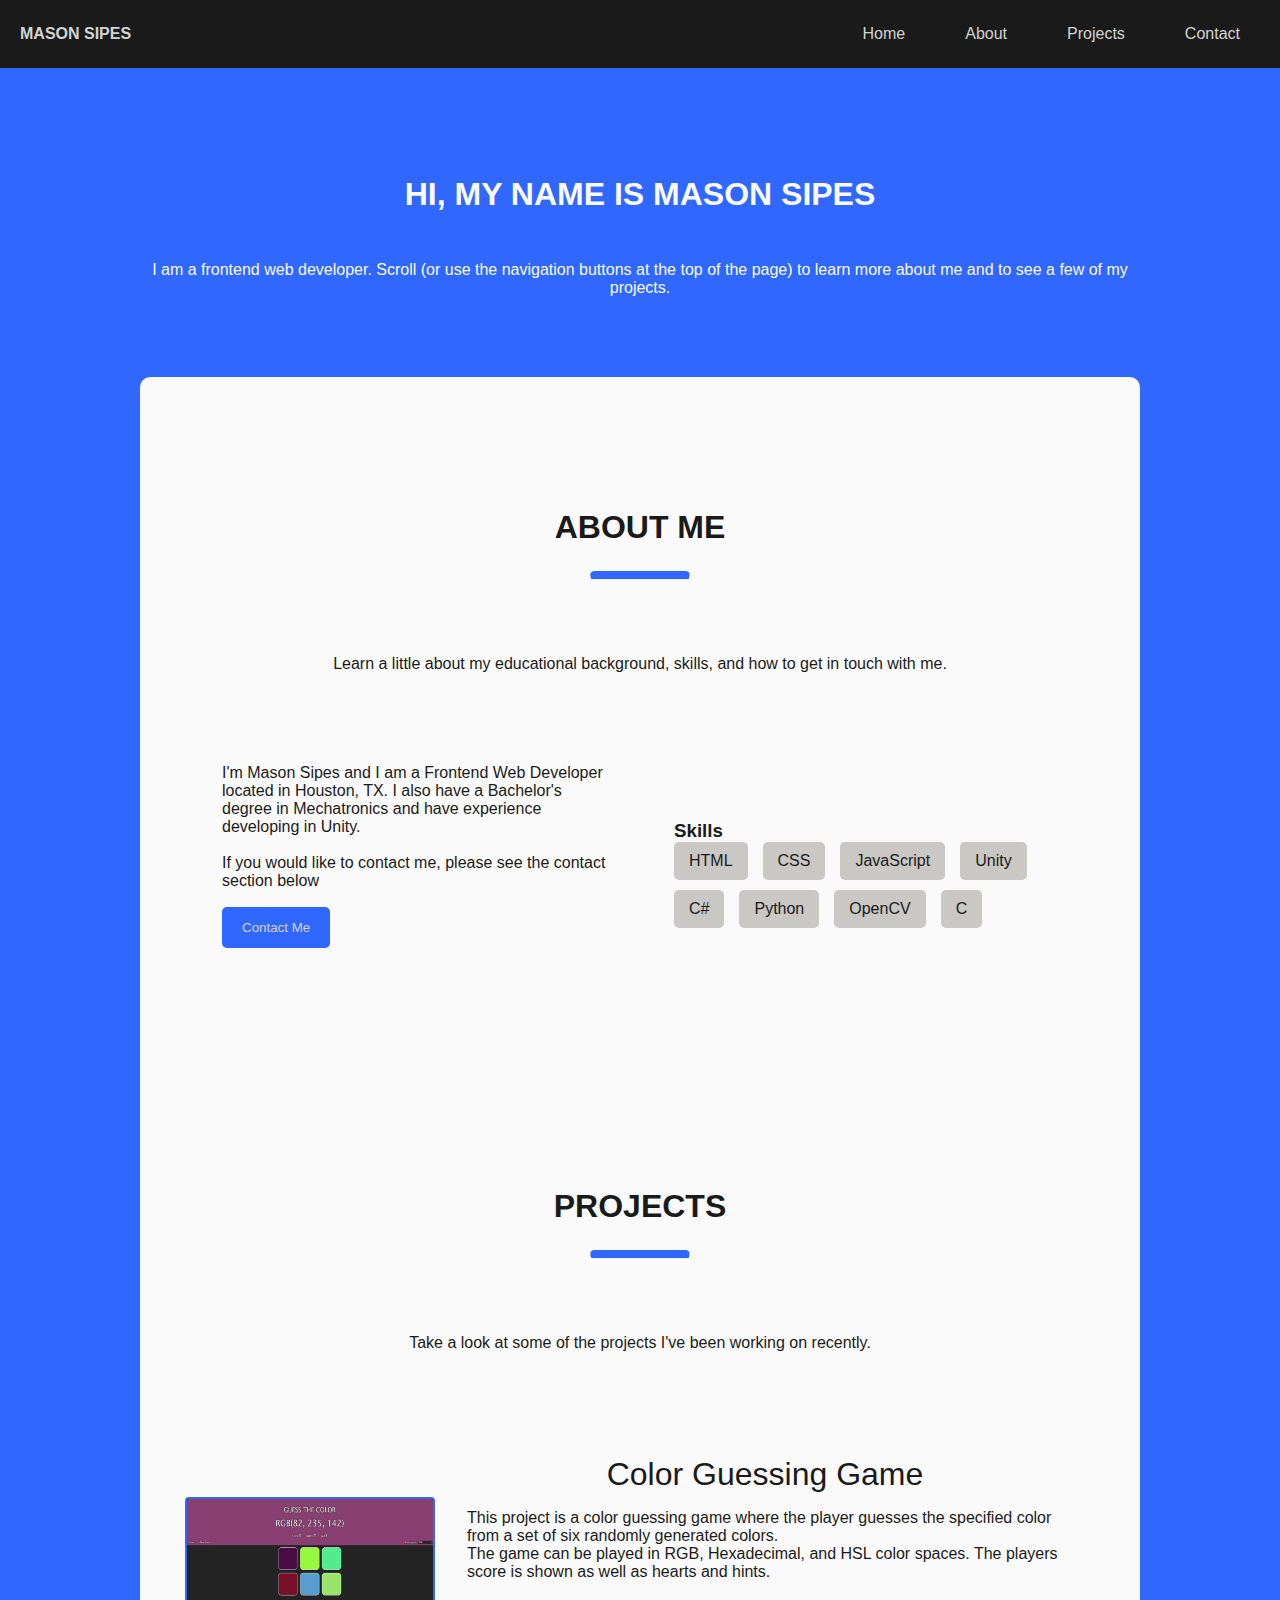
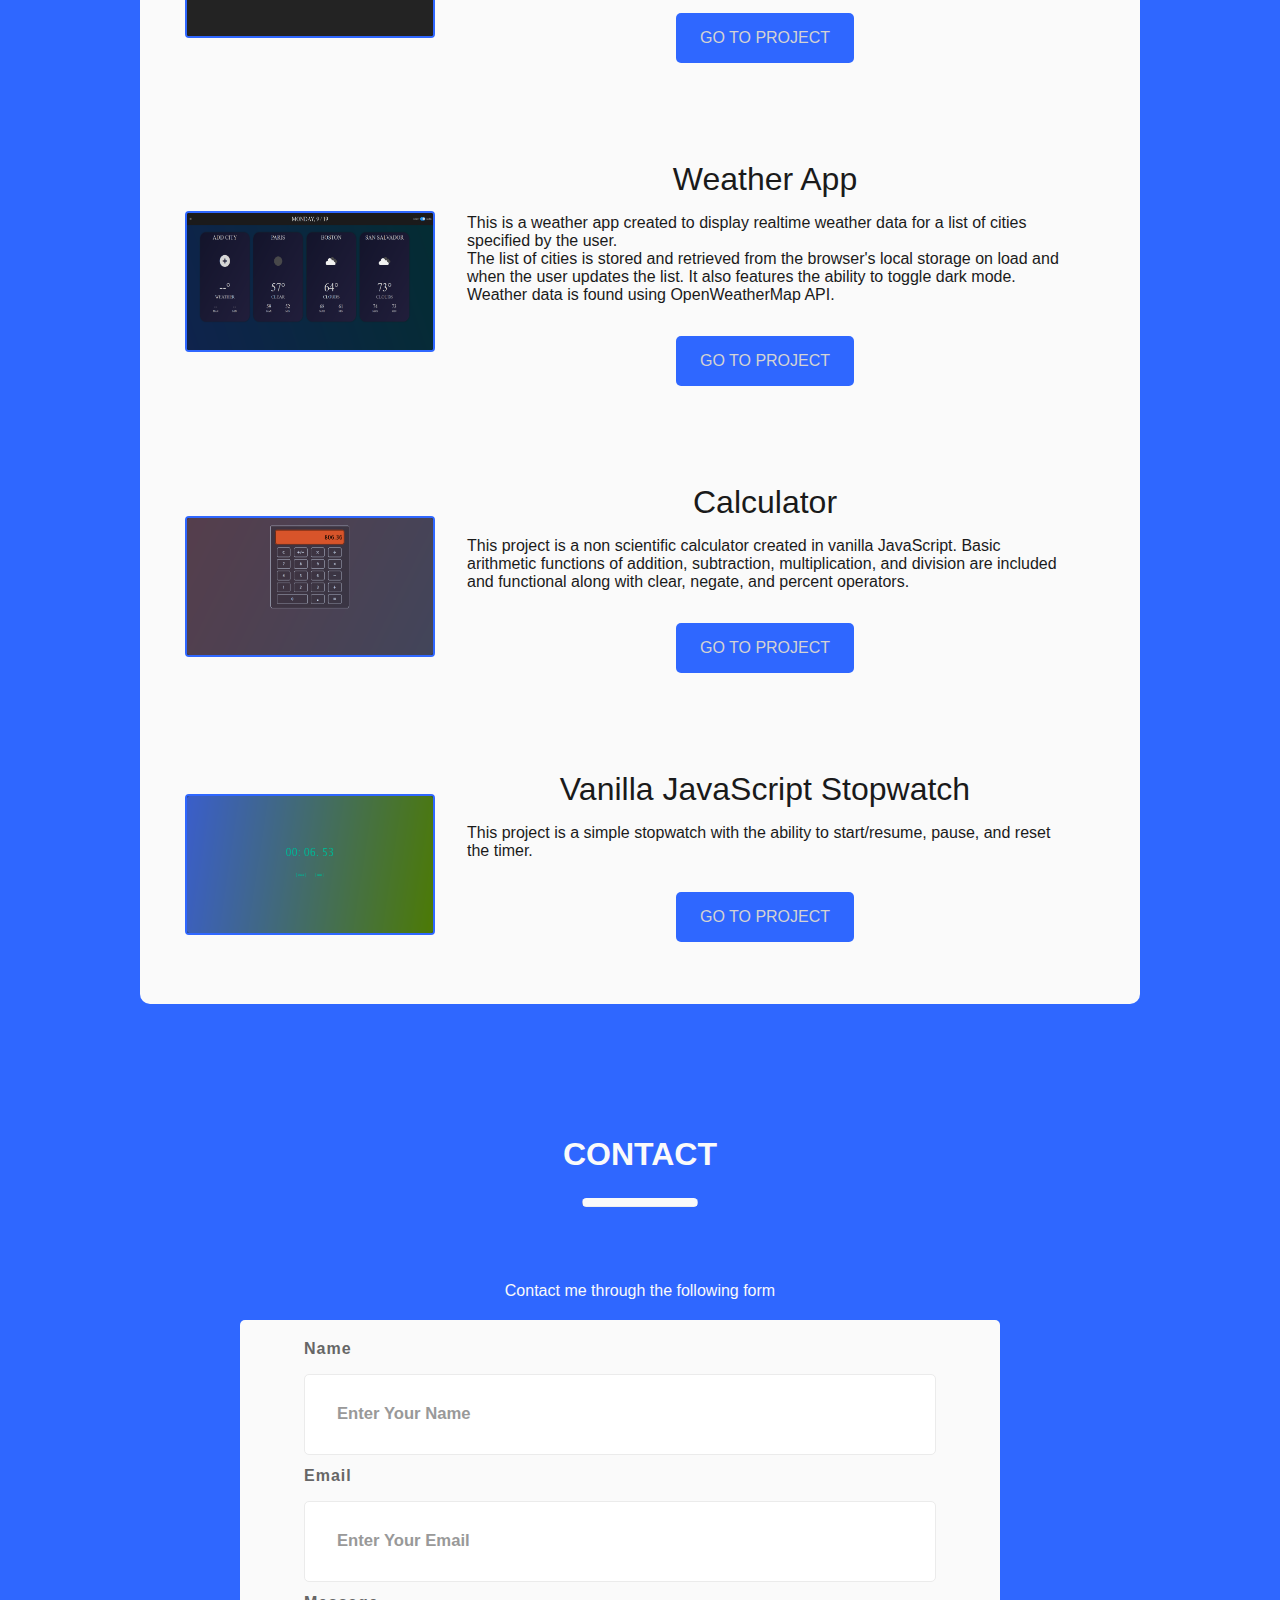
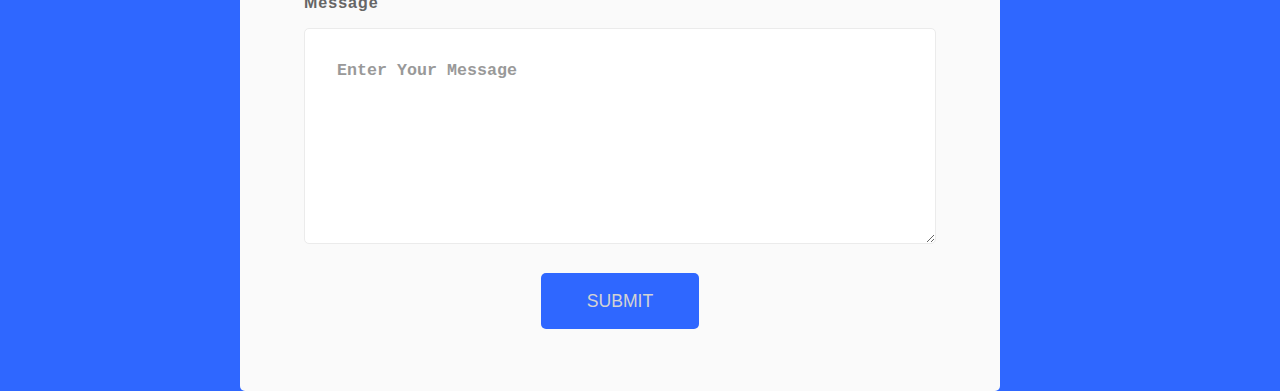
<file: index.html>
<!DOCTYPE html>
<html lang="en">
    <head>
        <meta charset="utf-8" name="viewport" content="width=device-width, initial-scale=1.0" />
        <title>Portfolio</title>

        <link rel="stylesheet" href="./styles.css" type="text/css" />
    </head>
    <body>
        <!-- Header -->
        <nav id="navbar">
            <div class="logo">
                <p>Mason Sipes</p>
            </div>
            <ul id="nav-links">
                <li class="nav-item">
                    <a href="#">Home</a>
                </li>
                <li class="nav-item">
                    <a href="#About">About</a>
                </li>
                <li class="nav-item">
                    <a href="#Projects">Projects</a>
                </li>
                <li class="nav-item">
                    <a href="#Contact">Contact</a>
                </li>
            </ul>
        </nav>
        <!-- End of Header -->
        <!-- About -->
        <div class="main" id="Home">
            <div class="home-intro">
                <!-- <h1 class="section-header">Home</h1> -->
                <p class="intro">Hi, my name is Mason Sipes</p>
                <p>I am a frontend web developer. Scroll (or use the navigation buttons at the top of the page) to learn more about me and to see a few of my projects.</p>
            </div>
            <div class="about-section page-section" id="About">
                <div class="section-header">
                    <h1>About Me</h1>
                    <hr class="rounded short accent">
                    <p>Learn a little about my educational background, skills, and how to get in touch with me.</p>
                </div>
                <div class="wrapper">
                    <section class="about-blurb left">
                        <p>I'm Mason Sipes and I am a Frontend Web Developer located in Houston, TX. I also have a Bachelor's degree in Mechatronics and have experience developing in Unity.</p>
                        <br>
                        <p>If you would like to contact me, please see the contact section below</p>
                        <button class="btn contact-btn">Contact Me</button>
                    </section>
                    <section class="skills right">
                        <h3>Skills</h3>
                        <div class="skills-container">
                            <ul class="skills-list">
                                <li class="skill">HTML</li>
                                <li class="skill">CSS</li>
                                <li class="skill">JavaScript</li>
                                <li class="skill">Unity</li>
                                <li class="skill">C#</li>
                                <li class="skill">Python</li>
                                <li class="skill">OpenCV</li>
                                <li class="skill">C</li>
                            </ul>
                        </div>
                    </section>
                </div>
            </div>

            <!-- Projects -->
            <div class="project-section page-section" id="Projects">
                <div class="section-header">
                    <h1>Projects</h1>
                    <hr class="rounded short accent">
                    <p>Take a look at some of the projects I've been working on recently.</p>
                </div>
                <!-- Individual Project -->
                <div class="project">
                    <img src="./assets/color-game-preview.PNG" alt="preview img of project page" class="project-img">
                    <div class="project-info">
                        <p class="project-header">Color Guessing Game</p>
                        <p class="project-description">This project is a color guessing game where the player guesses the specified color from a set of six randomly generated colors.</p>
                        <p class="project-description">The game can be played in RGB, Hexadecimal, and HSL color spaces.  The players score is shown as well as hearts and hints.</p>
                        <a href="./html/color-game.html" class="project-link">GO TO PROJECT</a>                        
                    </div>
                </div>
                <!-- Individual Project -->
                <div class="project">
                    <img src="./assets/weather-preview.png" alt="preview img of project page" class="project-img">
                    <div class="project-info">
                        <p class="project-header">Weather App</p>
                        <p class="project-description">This is a weather app created to display realtime weather data for a list of cities specified by the user.</p>
                        <p class="project-description">
                            The list of cities is stored and retrieved from the browser's local storage on load and when the user updates the list.
                            It also features the ability to toggle dark mode.
                        </p>
                        <p class="project-description">Weather data is found using OpenWeatherMap API.</p>
                        <a href="./html/weather.html" class="project-link">GO TO PROJECT</a>                        
                    </div>
                </div>
                <!-- Individual Project -->
                <div class="project">
                    <img src="./assets/calculator-preview.PNG" alt="preview img of project page" class="project-img">
                    <div class="project-info">
                        <p class="project-header">Calculator</p>
                        <p class="project-description">
                            This project is a non scientific calculator created in vanilla JavaScript.
                            Basic arithmetic functions of addition, subtraction, multiplication, and division are included and functional along with  clear, negate, and percent operators.
                        </p>
                        <a href="./html/calculator.html" class="project-link">GO TO PROJECT</a>                        
                    </div>                    
                </div>
                <!-- Individual Project -->
                <div class="project">
                    <img src="./assets/stopwatch-preview.png" alt="preview img of project page" class="project-img">
                    <div class="project-info">
                        <p class="project-header">Vanilla JavaScript Stopwatch</p>
                        <p class="project-description">This project is a simple stopwatch with the ability to start/resume, pause, and reset the timer.</p>
                        <a href="./html/stopwatch.html" class="project-link">GO TO PROJECT</a>
                    </div>
                </div>
            </div>

            <!-- Contact -->
            <div class="contact-section" id="Contact">
                <div class="section-header">
                    <h1>Contact</h1>
                    <hr class="rounded short bg">
                    <p>Contact me through the following form</p>
                    <section id="contact" class="contact sec-pad">
                        <div class="main-container">
                          <div class="contact__form-container">
                            <form action="https://formspree.io/f/xpznpgzg" method="POST" class="contact__form">
                              <div class="contact__form-field">
                                <label class="contact__form-label" for="name">Name</label>
                                <input
                                  required
                                  placeholder="Enter Your Name"
                                  type="text"
                                  class="contact__form-input"
                                  name="name"
                                  id="name"
                                />
                              </div>
                              <div class="contact__form-field">
                                <label class="contact__form-label" for="email">Email</label>
                                <input
                                  required
                                  placeholder="Enter Your Email"
                                  type="text"
                                  class="contact__form-input"
                                  name="email"
                                  id="email"
                                />
                              </div>
                              <div class="contact__form-field">
                                <label class="contact__form-label" for="message">Message</label>
                                <textarea
                                  required
                                  cols="30"
                                  rows="10"
                                  class="contact__form-input"
                                  placeholder="Enter Your Message"
                                  name="message"
                                  id="message"
                                ></textarea>
                              </div>
                              <button type="submit" class="btn btn--theme contact__btn">
                                Submit
                              </button>
                            </form>
                          </div>
                        </div>
                      </section>
                </div>
            </div>
            <!-- End of Contact -->
        </div>
        
    </body>
</html>
</file>
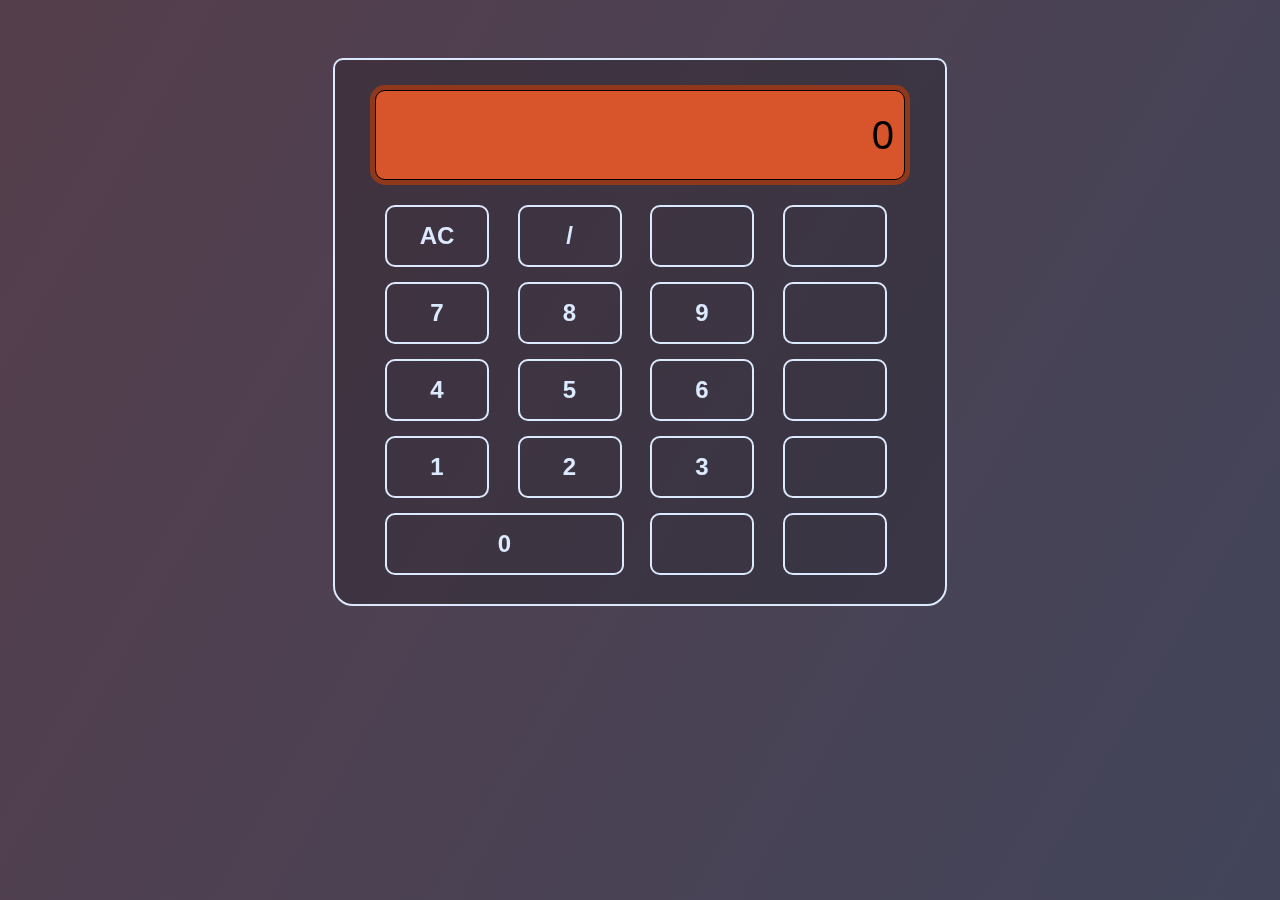
<file: html/calculator.html>
<!DOCTYPE html>
<html lang="en">
<head>
    <meta charset="UTF-8">
    <meta http-equiv="X-UA-Compatible" content="IE=edge">
    <meta name="viewport" content="width=device-width, initial-scale=1.0">
    <title>Calculator</title>


    <link rel="stylesheet" href="https://cdnjs.cloudflare.com/ajax/libs/font-awesome/6.0.0-beta2/css/all.min.css" integrity="sha512-YWzhKL2whUzgiheMoBFwW8CKV4qpHQAEuvilg9FAn5VJUDwKZZxkJNuGM4XkWuk94WCrrwslk8yWNGmY1EduTA==" crossorigin="anonymous" referrerpolicy="no-referrer" />
    <link rel="stylesheet" href="../css/calculator.css">
</head>
<body>
    <div class="container">
        <div class="screen">
            <div class="display">10000</div>
        </div>
        <div class="buttons">
            <div class="btn" id="clear">AC</div>
            <div class="btn simple" id="negate"><i class="fa fa-plus"></i>/<i class="fa fa-minus"></i></div>
            <div class="btn simple" id="percent"><i class="fa fa-percent"></i></div>
            <div class="btn operator" id="divide"><i class="fa fa-divide"></i></div>

            <div class="btn num" id="seven">7</div>
            <div class="btn num" id="eight">8</div>
            <div class="btn num" id="nine">9</div>
            <div class="btn operator" id="multiply"><i class="fa fa-xmark"></i></div>

            <div class="btn num" id="four">4</div>
            <div class="btn num" id="five">5</div>
            <div class="btn num" id="six">6</div>
            <div class="btn operator" id="subtract"><i class="fa fa-minus"></i></div>

            <div class="btn num" id="one">1</div>
            <div class="btn num" id="two">2</div>
            <div class="btn num" id="three">3</div>
            <div class="btn operator" id="add"><i class="fa fa-plus"></i></div>

            <div class="btn num" id="zero">0</div>
            <div class="btn simple" id="dot"><i class="fa fa-circle fa-2xs"></i></div>
            <div class="btn" id="equals"><i class="fa fa-equals"></i></div>       
        </div>        
    </div>
    <!-- 4 by 5 grid -->

    <script src="../js/calculator.js"></script>
</body>
</html>
</file>
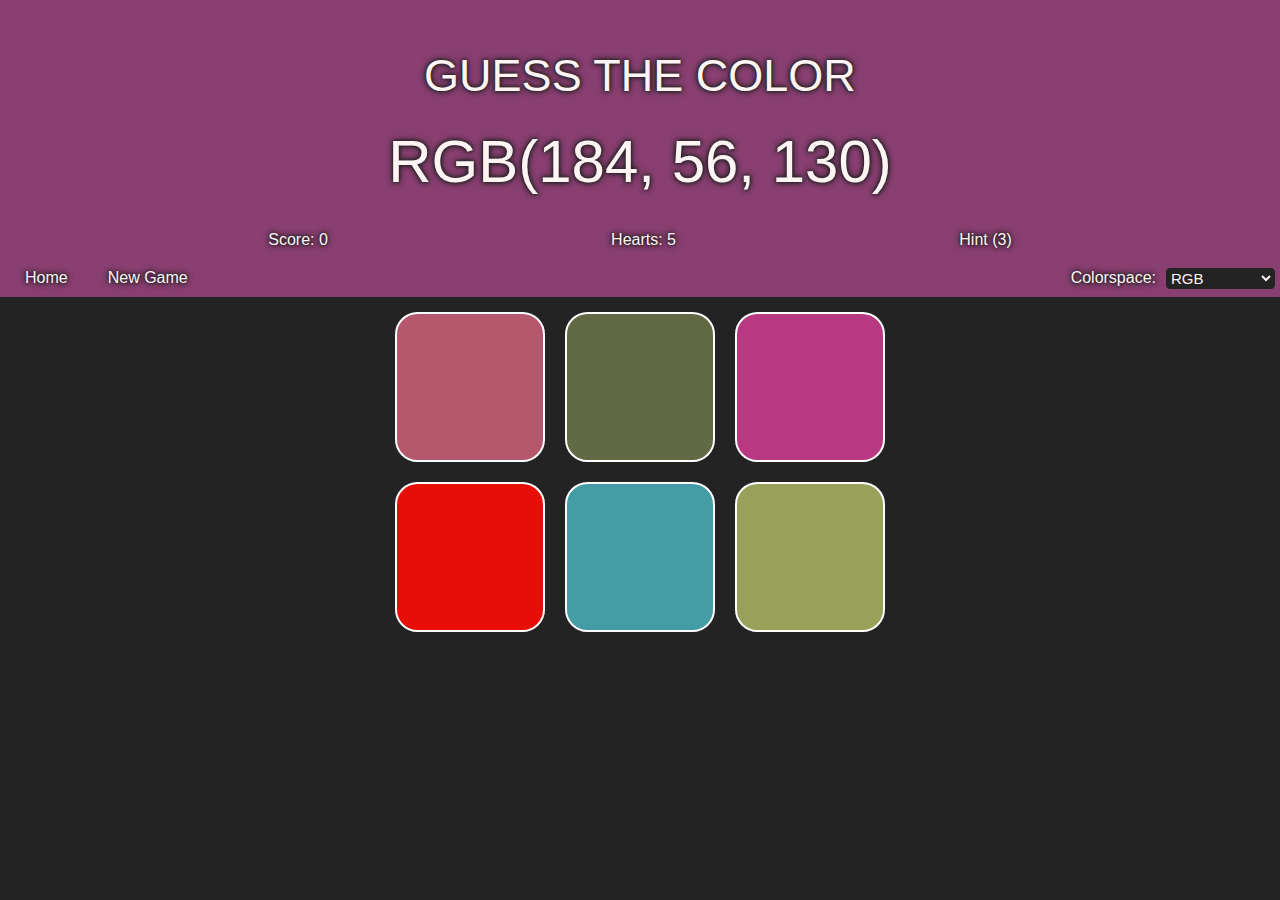
<file: html/color-game.html>
<!DOCTYPE html>
<html lang="en">
<head>
    <meta charset="UTF-8">
    <meta http-equiv="X-UA-Compatible" content="IE=edge">
    <meta name="viewport" content="width=device-width, initial-scale=1.0">
    <title>Color Game</title>

    <link rel="stylesheet" href="../css/color-game.css" />
</head>
<body>
    <div class="top-container">
        <p class="description">
            guess the color
        </p>
        <p class="color-rgb">
            rgb(255, 255, 255)
        </p>
    </div>
    <div class="btn-container">
        <div class="stat-wrapper">
            <div class="display score">Score: 
                <span class="score-count">0</span>
            </div>
            <div class="tooltip display lives">Hearts: 
                <span class="lives-count">5</span>
                <span class="tooltip tooltiptext display next-life">
                    Next Heart in 
                        <br />
                        <span class="next-life-count">3</span> 
                    Turns
                </span>                
            </div>
            <!-- <div class="tooltip"> -->
                <button class="btn hint-btn tooltip">Hint 
                    <span id="hint-count">(1)</span>
                    <span class="tooltip tooltiptext display next-life">
                        Next Hint in 
                            <br />
                            <span class="next-life-count">3</span> 
                        Turns
                    </span>  
                </button>            
                               
            <!-- </div>             -->
        </div>
    </div>
    <div class="btn-container">
        <div class="btn-wrapper">
            <button class="btn home-btn"><a href="../index.html">Home</a></button>
            <button class="btn new-btn ">New Game</button>
            <div class="empty"></div>
            <div class="select-wrapper">
                <label for="colorspace">Colorspace:</label>                    
                <select name="colorspace" id="colorspace" onchange="changeColorspace()">
                    <option value="rgb">RGB</option>
                    <option value="hex">Hexadecimal</option>
                    <option value="hsl">HSL</option>
                </select>                    
            </div>
        </div>
    </div>
    <div class="squares-container">
        <div class="squares-wrapper">
            <div class="square"></div>
            <div class="square"></div>
            <div class="square"></div>
            <div class="square"></div>
            <div class="square"></div>
            <div class="square"></div>
        </div>
    </div>

    <!-- TODO: add javascript logic -->
    <script src="../js/color-game.js"></script>
</body>
</html>
</file>
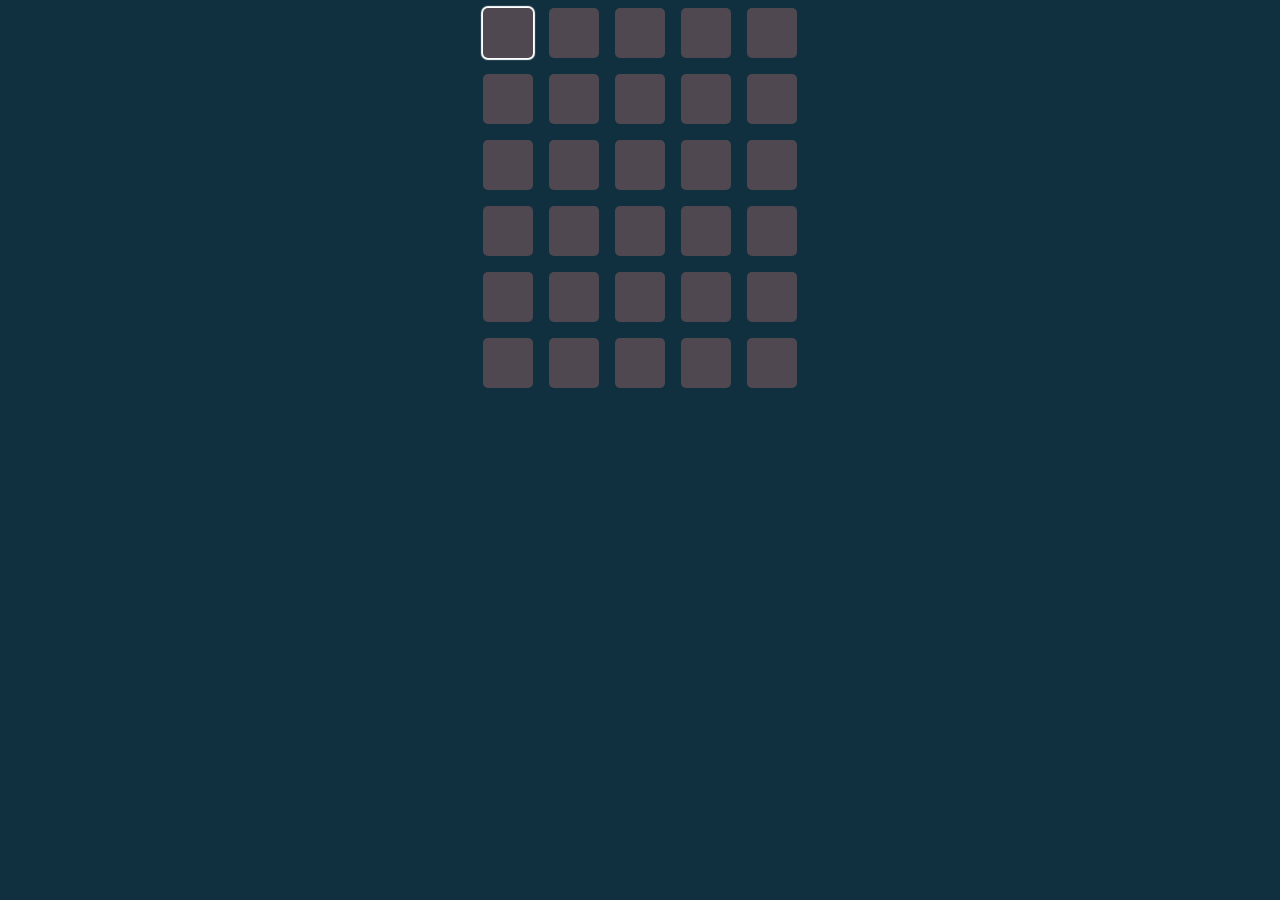
<file: html/word.html>
<!DOCTYPE html>
<html lang="en">
<head>
    <meta charset="UTF-8">
    <meta http-equiv="X-UA-Compatible" content="IE=edge">
    <meta name="viewport" content="width=device-width, initial-scale=1.0">
    <title>Word</title>

    <link rel="stylesheet" href="../css/word.css">
</head>
<body>
    <div class="header"></div>

    <main>
        <div class="letter-container">
            <div class="letter selected"></div>
            <div class="letter"></div>
            <div class="letter"></div>
            <div class="letter"></div>
            <div class="letter"></div>
            <div class="letter"></div>
            <div class="letter"></div>
            <div class="letter"></div>
            <div class="letter"></div>
            <div class="letter"></div>
            <div class="letter"></div>
            <div class="letter"></div>
            <div class="letter"></div>
            <div class="letter"></div>
            <div class="letter"></div>
            <div class="letter"></div>
            <div class="letter"></div>
            <div class="letter"></div>
            <div class="letter"></div>
            <div class="letter"></div>
            <div class="letter"></div>
            <div class="letter"></div>
            <div class="letter"></div>
            <div class="letter"></div>
            <div class="letter"></div>
            <div class="letter"></div>
            <div class="letter"></div>
            <div class="letter"></div>
            <div class="letter"></div>
            <div class="letter"></div>
        </div>
    </main>


    <script src="../js/word.js"></script>
</body>
</html>
</file>
<file: styles.css>
:root {
    --navbar-background: #1a2223;
    --text-color: #1a1a1a;
    --navbar-text: #d3d3d3;
    --main-color: #2f67ff;
    --main-bg: #fafafa;
    --section-header: #2f67ff;

    --link-hover: #d31a42;
    --link-click: #890924;
}

html {
    box-sizing: border-box;
    scroll-behavior: smooth;
}

*, *::before, *::after {
    box-sizing: inherit;
    margin: 0;
    padding: 0;
}

body {
    background-color: var(--main-color);
    font-family:'Lucida Sans', 'Lucida Sans Regular', 'Lucida Grande', 'Lucida Sans Unicode', Geneva, Verdana, sans-serif;
    color: var(--text-color);
    width: 100;
    height: 100%;
    display: flex;
    justify-content: center;
}
div {
    /* border: 1px solid black; */
    background-color: var(--main-bg);
}
li {
    list-style: none;
}
a {
    text-decoration: none;
}

/* NAVBAR AND LINKS */
nav {
    margin: 0 auto;
    background-color: var(--text-color);
    width: 100%;
    padding-left: 20px;
    padding-right: 10px;
    /* position: absolute; */
    position: fixed;
    top: 0;
}
#navbar {
    display: flex;
    justify-content: space-between;
    align-items: center;
    z-index: 1;
}
.logo {
    color: var(--navbar-text);
    display: flex;
    justify-content: space-between;
    align-items: center;
    background-color: #1110;
}
.logo img {
    border-radius: 50%;
    /* background-color: #1110; */
}
.logo p {
    font-weight: 600;
    text-transform: uppercase;
    pointer-events: none;
}

#nav-links {
    list-style: none;
    display: flex;
}
.nav-item a {
    display: inline-block;
    padding: 25px 30px;
    text-decoration: none;
    color: var(--navbar-text);
}
.nav-item a:hover {
    background-color: var(--link-hover);
}
.nav-item a:active {
    background-color: var(--link-click);
}

.main {
    padding-top: 4em;
    width: 90%;
    max-width: 1500px;
    display: flex;
    justify-content: center;
    align-items: center;
    flex-direction: column;
    margin-top: 5em;
    background-color: #1110;
}
.intro {
    font-size: 2em;
    text-transform: uppercase;
    margin-bottom: 1.5em;
    font-weight: bold;
    margin-top: 1em;
    background-color: #1110;
}

/* SECTION HEADERS */
.section-header {
    background-color: var(--main-bg);
    text-align: center;
    margin: 2em auto 3em;
    display: flex;
    justify-content: center;
    align-items: center;
    flex-direction: column;

}
.section-header h1,
h1.section-header {
    margin: 100px auto;    
    text-transform: uppercase;
}
.section-header p {
    margin-bottom: 20px;
    max-width: 80%;
}

.main#Home {

}

.home-intro {
    text-align: center;
    width: 85%;
    background-color: #1110;
    margin-bottom: 5em;
    color: var(--main-bg);
}
.about-section {
    border-radius: 10px 10px 0 0;
    height: auto;
}
.project-section {
    border-radius: 0 0 10px 10px;
}

hr.rounded {
    border-top: 8px solid var(--main-bg);
    border-radius: 5px;
}
hr.short {
    width: 10%;
    margin: 0 auto;
    position: relative;
    top: -75px;
}
hr.accent {
    border-top: 8px solid var(--main-color);
}

/* ABOUT SECTION */
.wrapper {
    width: 85%;
    max-width: 1000px;
    margin: 4em auto;
    display: flex;
    justify-content: center;
    align-items: center;
    height: auto;
}
.left {
    width: 50%;
    height: auto;
    padding: 2px;
    margin: 5px;
    /* border: 1px solid red; */
    margin-right: 2em;
}
.right {
    width: 50%;
    height: auto;
    padding: 2px;
    margin: 5px;
    /* border: 1px solid red; */
    margin-left: 2em;
}
.skills-list {
    display: flex;    
    justify-content: flex-start;
    align-items: flex-start;
    align-content: flex-start;
    gap: 10px 15px;
    flex-flow: row wrap;
}
.skill {
    background-color: #c9c8c5;
    border-radius: 5px;
    padding: 10px 15px;
    margin: 0px;
}
.btn {
    background-color: var(--main-color);
    color: var(--navbar-text);
    border: none;
    position: relative;
    top: -10px;
}

/* PROJECTS */
.project {
    width: 95%;
    max-width: 1000px;
    height: auto;
    padding: 20px;
    margin: 10px auto;
    display: flex;
    justify-content: center;
    align-items: center;
}
.project-info {
    display: flex;
    justify-content: center;
    flex-direction: column;
    padding: 0 2em;
    height: fit-content;
    /* overflow: auto; */
}
.project-header {
    text-align: center;
    font-size: 2em;
    /* padding: 0.5em; */
    margin: 0.5em auto;
}
.project-img {
    /* float: left; */
    width: 250px;
    aspect-ratio: 16 / 9;
    /* height: 200px; */
    background-color: black;
    /* border-radius: 0px; */
    /* margin-left: 2em; */
    border-radius: 0.25em;
    border: 2px solid var(--main-color);
}
.btn,
.project a {
    background-color: var(--main-color);
    color: var(--navbar-text);
    border-radius: 5px;
    padding: 1em 1.5em;
    margin: 2em auto;
}
.btn:hover,
.project a:hover {
    filter: brightness(125%);
}
.btn:active,
.project a:active {
    filter: brightness(175%);
}

/* CONTACT SECTION */
.contact-section {
    background-color: var(--main-color);
    width: 100%;
    height: 60em;
    color: var(--main-bg);
    /* margin-top:1000px; */
}
.contact-section .section-header {
    background-color: #1110;
}
.contact {
    background-color: #1110;

}
.contact__form-container {
    width: 95%;
    border-radius: 5px;
    padding: 0.5em 4em 1em;
    border-radius: 5px;
    /* box-shadow: 0 0 10px #00000015; */
}
section {
    background-color: #1110;
    border-radius: 5px;
}
.main-container {
    background-color: #1110;
    width: 800px;
    margin: 0 auto;
    /* min-width: 100%; */
}
.contact__form-input {
    padding: 2rem;
    width: 100%;
    border: 1px solid #ebebeb;
    color: #333;
    border-radius: 5px;
}
.contact__form-label {
    color: #666;
    font-size: 1rem;
    letter-spacing: 1px;
    font-weight: 700;
    margin-bottom: 1rem;
    margin-top: 0.75rem;
    display: block;
    text-align: left; 
}
.contact__form-input::placeholder {
    color: #999;
    font-weight: 600;
    font-size: 1.25em;
}
.contact__btn {
    width: 25%;
    padding: 1em 2em;
    font-size: 1.1em;
    text-transform: uppercase;
}

@media screen and (max-width: 800px) {
    .main-container {
        width: 100%;
    }

    .wrapper,
    .project {
        flex-direction: column;
    }

    .left,
    .right {
        width: 80%;
        margin: 0 auto;
    }
}
</file>
<file: css/calculator.css>
:root {
    --bg-color: #a1a1a1;
    --text-color: #dceaff;
    --accent-color: #420420;
    --accent-2: #699669;
    --screen-color: #90381c;
}

html {
    box-sizing: border-box;
}

body {
    font-family: 'Lucida Sans', 'Lucida Sans Regular', 'Lucida Grande', 'Lucida Sans Unicode', Geneva, Verdana, sans-serif;
    background-color: var(--bg-color);
    display: flex;
    justify-content: center;
    align-items: center;
    background: linear-gradient(
        120deg,
        #553e4c,
        #42455a
    );
    background-attachment: fixed;
}

.container {
    width: 600px;
    margin: 50px auto;
    border: 2px solid var(--text-color);
    border-radius: 10px 10px 20px 20px;
    padding: 5px;
    display: flex;
    justify-content: center;
    flex-direction: column;
    backdrop-filter: blur(10px);
    backdrop-filter: brightness(80%);
}

.screen {
    width: 90%;
    height: 100px;
    margin: 20px auto;
    background-color: var(--screen-color);
    display: flex;
    justify-content: center;
    border-radius: 15px;
}
.display {
    width: 100%;
    padding-right: 0.25em;
    margin: 5px;
    background-color: var(--screen-color);
    filter: brightness(150%);
    border: 1px solid black;
    border-radius: 10px;
    display: flex;
    justify-content: flex-end;
    align-items:  center;
    font-size: 2.5em;
}

.buttons {
    max-width: 600px;
    width: 85%;
    display: grid;
    grid-template-columns: 1fr 1fr 1fr 1fr;
    grid-gap: 15px 20px;
    justify-content: center;
    font-weight: 600;
    font-size: 1.5em;
    margin: 0 auto 1em;
}
.btn {
    border: 2px solid var(--text-color);
    color: var(--text-color);
    border-radius: 10px;
    max-width: 100px;
    padding: 15px 0px;
    text-align: center;
    transition: 0.25s;
    cursor: pointer;
}
.btn:hover {
    backdrop-filter: brightness(150%);
}
.btn:active {
    backdrop-filter: brightness(225%);
}
.active-operation {
    background-color: var(--accent-2);
}

#zero {
    grid-column: 1 / 3;
    max-width: 235px;
}
#dot i {
    position: relative;
    top: 0.6em;
    font-size: 0.45em;
}
</file>
<file: css/color-game.css>
:root {
    --main-bg-color: #232323;
    --secondary-bg-color: #696869;
    --light: #f3d0a4;
    --accent: #893f71;
    --med-accent: #ac6f82;
    --text-color: #fff4f4;
}

html {
    box-sizing: border-box;
    font-family:'Lucida Sans', 'Lucida Sans Regular', 'Lucida Grande', 'Lucida Sans Unicode', Geneva, Verdana, sans-serif;
}
*, *::before, *::after {
    box-sizing: inherit;
    margin: 0;
    padding: 0;
}
body {
    background-color: var(--main-bg-color);
    color: var(--text-color);
    /* font-size: larger; */
}

/* TOP SECTION */
.top-container {
    background-color: var(--accent);
    margin: 0;
    padding: 25px;
    text-align: center;
}
.top-container .description {
    margin: 25px auto;
    font-size: 45px;
    text-transform: uppercase;
}
.color-rgb {
    font-size: 60px;
    text-transform: uppercase;
}

/* BUTTON CONTAINER */
.btn-container {
    background-color: var(--accent);
    width: 100%;
}
.btn-wrapper,
.stat-wrapper {
    margin: 0 5px;
    display: flex;
    align-items: center; 
}
.stat-wrapper {
   justify-content: space-evenly;
}
.empty {
    flex: 1;
}
.btn,
.select-wrapper label,
.display {
    border: none;
    padding: 10px 15px;
    margin: 0 5px;
    background-color: var(--accent);
    color: var(--text-color);
    font-size: 1em;
    width: fit-content;
}
.select-wrapper label {
    margin-right: -5px;
}
.btn:hover {
    filter: brightness(125%);
}
.btn:active {
    filter: brightness(175%);
}
.top-container p, 
.btn-container .btn,
.btn-container label,
.btn-container .display {
    text-shadow: 
        0 0 7px var(--main-bg-color),
        0 0 5px var(--main-bg-color),
        0 0 3px var(--main-bg-color)
    ;
}
.tooltip {
    position: relative;
    display: inline-block;
    /* border-bottom: 1px dotted var(--text-color); */
}
.tooltip .tooltiptext {
    visibility: hidden;
    width: 135px;
    bottom: 100%;
    left: 50%;
    margin-left: -60px;
    background-color: var(--main-bg-color);
    color: var(--text-color);
    text-align: center;
    /* font-size: 75%; */
    /* font-weight: normal; */
    /* padding: 0; */
    border-radius: 1em;
    position: absolute;
    z-index: 1;
}
.tooltip:hover .tooltiptext {
    visibility: visible;
}

.btn a {
    text-decoration: none;
    color: var(--text-color);
    cursor: default;
}
.select-wrapper {
    display: flex;
    justify-content: center;
    align-items: center;
    flex-direction: row;
}
@media screen and (max-width: 650px) {
    .select-wrapper { flex-direction: column; }
    .top-container p { font-size: 35px; }
    .top-container .description { font-size: 30px; }
}
select {
    background-color: var(--main-bg-color);
    border: 1px solid var(--main-bg-color);
    border-radius: 4px;
    color: var(--text-color);
    height: 35%;
    min-height: 20px;
    margin: 5px 0px;
    font-size: 15px;
}


/* SQUARES */
.squares-container {
    min-width: 250px;
    display: flex;
    justify-content: center;
    margin-top: 5px;
}
.squares-wrapper {
    display: grid;
    gap: 0%;
    grid-template-columns: auto auto auto;
    margin: 0 auto;
    padding: 0;
}
.square {
    background-color: var(--main-bg-color);
    border: 2px solid white;
    border-radius: 15%;
    /* width: 150px; */
    min-width: 150px;
    aspect-ratio: 1/1;
    margin: 10px;
    transition: all 0.25s ease;
}

.hidden {
    opacity: 0;
    border-color: var(--main-bg-color);
}
</file>
<file: css/word.css>
:root {
    --bg-body: #103040;
    --text-color: #fff;
    --container-bg: #504850;
    --partial-correct: #ff9f43;
    --full-correct: #10ac84;
}

html, body {
    box-sizing: border-box;
}

body {
    background-color: var(--bg-body);
    color: var(--text-color);
}

main {
    display: flex;
    justify-content: center;
    align-items: center;
    flex-direction: column;
    width: 100%;
    height: 100%;
}

.letter-container {
    display: grid;
    gap: 1em 1em;
    grid-template-columns: repeat(5, 1fr);
    grid-template-rows:  repeat(6, 1fr);
}
.letter {
    background-color: var(--container-bg);
    height: 50px;
    width: 50px;
    text-align: center;
    font-size: 40px;
    border-radius: 5px;
}
.partial-correct {
    background-color: var(--partial-correct);
}
.full-correct {
    background-color: var(--full-correct);
}
.selected {
    /* border: 2px dashed var(--text-color); */
    box-shadow: 0 0 1px 2px var(--text-color);
}
</file>
